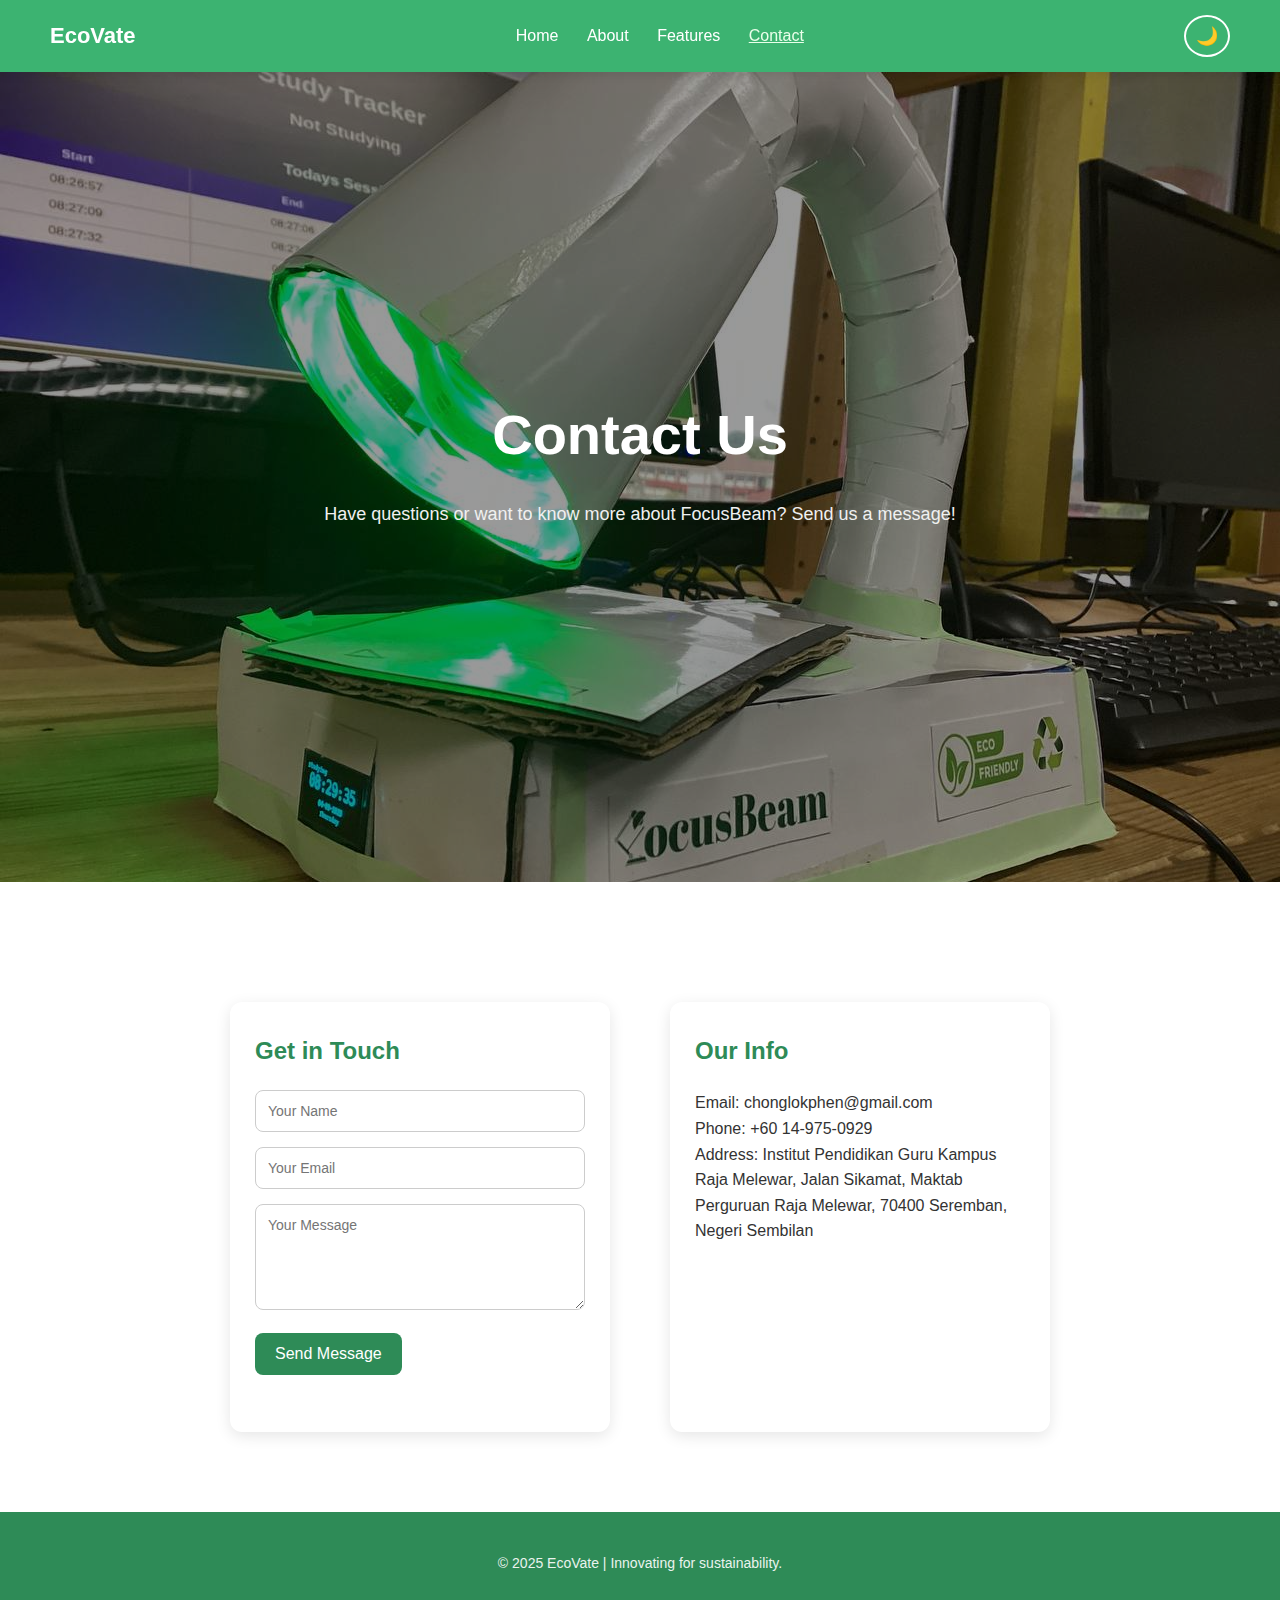
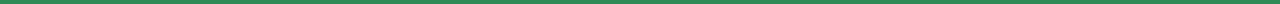
<file: contact.html>
<!DOCTYPE html>
<html lang="en">
<head>
  <meta charset="UTF-8" />
  <meta name="viewport" content="width=device-width, initial-scale=1.0" />
  <title>Contact | EcoVate</title>
  <link rel="apple-touch-icon" sizes="180x180" href="/apple-touch-icon.png">
<link rel="icon" type="image/png" sizes="32x32" href="/favicon-32x32.png">
<link rel="icon" type="image/png" sizes="16x16" href="/favicon-16x16.png">
<link rel="manifest" href="/site.webmanifest">
  <link rel="stylesheet" href="style.css" />
</head>
<body>
  <!-- HEADER -->
  <header>
    <div class="logo">EcoVate</div>
    <nav>
      <a href="index.html">Home</a>
      <a href="about.html">About</a>
      <a href="features.html">Features</a>
      <a href="contact.html" class="active">Contact</a>
    </nav>
    <button id="darkModeToggle">🌙</button>
  </header>

  <!-- HERO -->
  <section class="hero contact-hero">
    <div class="overlay"></div>
    <div class="hero-text">
      <h1>Contact Us</h1>
      <p>Have questions or want to know more about FocusBeam? Send us a message!</p>
    </div>
  </section>

  <!-- CONTACT SECTION -->
  <section class="contact-section">
    <div class="contact-container">

      <!-- CONTACT FORM -->
      <div class="contact-form">
        <h2>Get in Touch</h2>
        <form action="https://formspree.io/f/xkgkgpnb" method="POST">
          <input type="text" name="name" placeholder="Your Name" required>
          <input type="email" name="email" placeholder="Your Email" required>
          <textarea name="message" rows="5" placeholder="Your Message" required></textarea>
          <button type="submit">Send Message</button>
        </form>
      </div>

      <!-- CONTACT INFO + MAP -->
      <div class="contact-info">
        <h2>Our Info</h2>
        <p>Email: chonglokphen@gmail.com</p>
        <p>Phone: +60 14-975-0929</p>
        <p>Address: Institut Pendidikan Guru Kampus Raja Melewar, Jalan Sikamat, Maktab Perguruan Raja Melewar, 70400 Seremban, Negeri Sembilan</p>
        <div class="map-placeholder">
          <iframe 
            src="https://www.google.com/maps/embed?pb=!1m18!1m12!1m3!1d3985.2591463083536!2d101.95669927357346!3d2.739337355538019!2m3!1f0!2f0!3f0!3m2!1i1024!2i768!4f13.1!3m3!1m2!1s0x31cdddc06c4730d1%3A0x195e4f5221a4067a!2sInstitut%20Pendidikan%20Guru%20Kampus%20Raja%20Melewar!5e0!3m2!1sen!2smy!4v1763041532611!5m2!1sen!2smy" 
            width="100%" 
            height="200" 
            style="border:0;" 
            allowfullscreen="" 
            loading="lazy"
            referrerpolicy="no-referrer-when-downgrade">
          </iframe>
        </div>
      </div>

    </div>
  </section>

  <!-- FOOTER -->
  <footer>
    <p class="footer-bottom">© 2025 EcoVate | Innovating for sustainability.</p>
  </footer>

  <!-- DARK MODE SCRIPT -->
  <script>
    const toggle = document.getElementById('darkModeToggle');
    toggle.addEventListener('click', () => {
      document.body.classList.toggle('dark');
      toggle.textContent = document.body.classList.contains('dark') ? '☀️' : '🌙';
    });
  </script>
</body>
</html>
</file>
<file: style.css>
* {
  margin: 0;
  padding: 0;
  box-sizing: border-box;
  font-family: 'Poppins', sans-serif;
}

body {
  background-color: #fff;
  color: #333;
  line-height: 1.6;
  scroll-behavior: smooth;
}

/* HEADER */
header {
  background: #3CB371;
  color: white;
  display: flex;
  justify-content: space-between;
  align-items: center;
  padding: 15px 50px;
  position: sticky;
  top: 0;
  z-index: 10;
  box-shadow: 0 2px 10px rgba(0,0,0,0.1);
}

.logo {
  font-size: 22px;
  font-weight: bold;
}

nav a {
  color: white;
  text-decoration: none;
  margin: 0 12px;
  font-weight: 500;
  transition: 0.3s;
}

nav a:hover, nav a.active {
  color: #eaffea;
  text-decoration: underline;
}

/* HERO SECTION */
.hero {
  position: relative;
  background: url('productimg1.jpg') center/cover no-repeat;
  height: 90vh;
  display: flex;
  align-items: center;
  justify-content: center;
  color: white;
  text-align: center;
}

.hero .overlay {
  position: absolute;
  top: 0;
  left: 0;
  width: 100%;
  height: 100%;
  background: rgba(0,0,0,0.4);
  z-index: 0;
}

.hero-text {
  position: relative;
  z-index: 1;
  max-width: 700px;
}

.hero-text h1 {
  font-size: 56px;
  margin-bottom: 20px;
  color: #fff;
}

.hero-text p {
  font-size: 18px;
  margin-bottom: 35px;
  color: #f0f0f0;
}

.btn {
  background: #3CB371;
  color: white;
  padding: 14px 28px;
  border-radius: 30px;
  text-decoration: none;
  font-weight: 600;
  display: inline-block;
  margin-top: 10px;
  transition: 0.3s;
}

.btn:hover {
  background: #2e8b57;
  transform: scale(1.05);
}

/* SLIDER SECTION */
.slider-section {
  text-align: center;
  padding: 80px 20px;
  background: #f5fff5;
}

.slider-section h2 {
  color: #2e8b57;
  margin-bottom: 25px;
}

.slider {
  width: 90%;
  max-width: 800px;
  margin: auto;
  overflow: hidden;
  border-radius: 15px;
  box-shadow: 0 5px 20px rgba(0,0,0,0.1);
}

.slides {
  display: flex;
  transition: 0.6s ease;
}

.slides img {
  width: 100%;
  height: 400px;
  object-fit: cover;
}

/* ABOUT PRODUCT */
.about-product {
  padding: 80px 20px;
  text-align: center;
  max-width: 900px;
  margin: auto;
}

.about-product h2 {
  color: #2e8b57;
  margin-bottom: 20px;
}

.about-product p {
  margin-bottom: 20px;
  font-size: 17px;
}

/* CTA */
.cta {
  text-align: center;
  padding: 80px 20px;
  background: linear-gradient(to right, #3CB371, #2e8b57);
  color: white;
}

.cta h2 {
  font-size: 28px;
  margin-bottom: 15px;
}

/* FOOTER */
footer {
  background: #2e8b57;
  color: white;
  text-align: center;
  padding: 30px 15px;
}

.footer-socials img {
  width: 40px;
  transition: 0.3s;
}

.footer-socials img:hover {
  transform: scale(1.1);
}

.footer-bottom {
  font-size: 14px;
  margin-top: 10px;
  opacity: 0.9;
}

/* DARK MODE */
body.dark {
  background-color: #121212;
  color: #e0e0e0;
}

body.dark header {
  background: #1f4037;
}

body.dark nav a {
  color: #eaffea;
}

body.dark .btn {
  background: #228b22;
}

body.dark .cta {
  background: linear-gradient(to right, #006400, #0b3d0b);
}

body.dark footer {
  background: #1b5e20;
}

/* DARK MODE TOGGLE BUTTON */
#darkModeToggle {
  background: none;
  border: 2px solid white;
  border-radius: 50%;
  color: white;
  padding: 8px 10px;
  cursor: pointer;
  font-size: 18px;
  transition: 0.3s;
}

#darkModeToggle:hover {
  background: rgba(255,255,255,0.2);
}

/* VIDEO SECTION */
.video-section {
  text-align: center;
  padding: 80px 20px;
  background: #f5fff5;
}

body.dark .video-section {
  background: #1b1b1b;
}

.video-section h2 {
  color: #2e8b57;
  margin-bottom: 25px;
}

.video-placeholder iframe {
  width: 80%;
  height: 400px;
  border-radius: 15px;
  box-shadow: 0 5px 20px rgba(0,0,0,0.2);
}

/* ABOUT PAGE */
.about-hero {
  background: url('companylogo2.png') center/cover no-repeat;
  height: 60vh;
}

.about-section {
  text-align: center;
  max-width: 900px;
  margin: 80px auto;
  padding: 0 20px;
}

.about-section h2 {
  color: #2e8b57;
  margin-bottom: 20px;
}

.about-section p {
  font-size: 17px;
  margin-bottom: 20px;
  line-height: 1.8;
}

/* TEAM SECTION */
.team-section {
  background: #f5fff5;
  text-align: center;
  padding: 80px 20px;
}

body.dark .team-section {
  background: #1b1b1b;
}

.team-container {
  display: flex;
  justify-content: center;
  flex-wrap: wrap;
  gap: 40px;
  margin-top: 30px;
}

.team-member {
  background: white;
  border-radius: 15px;
  box-shadow: 0 5px 15px rgba(0,0,0,0.1);
  padding: 20px;
  width: 250px;
  transition: transform 0.3s ease;
}

body.dark .team-member {
  background: #2a2a2a;
}

.team-member:hover {
  transform: translateY(-5px);
}

.team-member img {
  width: 100%;
  height: 230px;
  object-fit: cover;
  border-radius: 12px;
  margin-bottom: 15px;
}

.team-member h3 {
  color: #2e8b57;
  margin-bottom: 8px;
}

.team-member p {
  font-size: 15px;
  color: #555;
}

/* SDG SECTION */
.sdg-section {
  text-align: center;
  padding: 80px 20px;
}

.sdg-section h2 {
  color: #2e8b57;
  margin-bottom: 30px;
}

.sdg-cards {
  display: flex;
  justify-content: center;
  flex-wrap: wrap;
  gap: 30px;
}

.sdg-card {
  background: #f5fff5;
  border-radius: 15px;
  padding: 20px;
  width: 300px;
  box-shadow: 0 4px 15px rgba(0,0,0,0.1);
  transition: transform 0.3s ease;
}

body.dark .sdg-card {
  background: #2a2a2a;
}

.sdg-card:hover {
  transform: translateY(-5px);
}

.sdg-card img {
  width: 80px;
  margin-bottom: 15px;
}

.sdg-card h3 {
  color: #2e8b57;
  margin-bottom: 10px;
}

.sdg-card p {
  font-size: 15px;
  line-height: 1.6;
}

/* VALUES SECTION */
.values-section {
  text-align: center;
  padding: 80px 20px;
  background: #f5fff5;
}

body.dark .values-section {
  background: #1b1b1b;
}

.values-container {
  display: flex;
  justify-content: center;
  flex-wrap: wrap;
  gap: 30px;
  margin-top: 30px;
}

.value-card {
  background: white;
  border-radius: 15px;
  box-shadow: 0 5px 15px rgba(0,0,0,0.1);
  padding: 25px;
  width: 280px;
  transition: transform 0.3s;
}

body.dark .value-card {
  background: #2a2a2a;
}

.value-card:hover {
  transform: translateY(-5px);
}

.value-card img {
  width: 60px;
  margin-bottom: 15px;
}

.value-card h3 {
  color: #2e8b57;
  margin-bottom: 10px;
}

/* TEAM QUOTES */
.team-member blockquote {
  font-style: italic;
  color: #555;
  margin-top: 10px;
  font-size: 14px;
}

body.dark .team-member blockquote {
  color: #ddd;
}

/* HOW WE WORK */
.how-section {
  text-align: center;
  max-width: 900px;
  margin: 80px auto;
  padding: 0 20px;
}

.how-section h2 {
  color: #2e8b57;
  margin-bottom: 15px;
}

.how-section p {
  font-size: 17px;
  margin-bottom: 20px;
}

.how-section ul {
  list-style: none;
  padding: 0;
}

.how-section li {
  font-size: 16px;
  margin: 8px 0;
  line-height: 1.6;
}

/* --- CORE VALUES CIRCLE --- */
.values-circle-section {
  text-align: center;
  padding: 90px 20px;
  background: #f5fff5;
}

body.dark .values-circle-section { background: #1b1b1b; }

.circle-container {
  position: relative;
  width: 380px;
  height: 380px;
  margin: 50px auto;
  border-radius: 50%;
  background: conic-gradient(
    #2e8b57 0deg 120deg,
    #5cb85c 120deg 240deg,
    #9ccc65 240deg 360deg
  );
  display: flex;
  align-items: center;
  justify-content: center;
  color: white;
  font-family: 'Poppins', sans-serif;
  overflow: hidden;
  box-shadow: 0 8px 25px rgba(0,0,0,0.2);
  transition: transform .3s;
}

.circle-container:hover { transform: scale(1.03); }

.segment {
  position: absolute;
  width: 60%;
  text-align: center;
  padding: 10px;
}

.segment h3 { margin-bottom: 8px; }

.innovation { top: 20px; left: 50%; transform: translateX(-50%); }
.sustainability { bottom: 20px; left: 15%; transform: rotate(-25deg); }
.collaboration { bottom: 20px; right: 15%; transform: rotate(25deg); }

body.dark .circle-container { 
  background: conic-gradient(#357a38 0deg 120deg,#4c9b4c 120deg 240deg,#81c784 240deg 360deg);
}

/* --- E.C.O.V.E. Steps --- */
.eco-steps {
  max-width: 700px;
  margin: 40px auto;
  font-size: 17px;
  text-align: left;
  line-height: 1.8;
}

.eco-steps div {
  margin: 8px 0;
  display: flex;
  align-items: center;
}

.eco-steps .initial {
  color: #2e8b57;
  font-weight: bold;
  font-size: 22px;
  width: 30px;
  display: inline-block;
  text-align: center;
}

body.dark .eco-steps .initial {
  color: #80e27e;
}

/* --- SIMPLE CORE VALUES SECTION --- */
.values-simple-section {
  text-align: center;
  padding: 80px 20px;
  background: #f5fff5;
}

body.dark .values-simple-section { background: #1b1b1b; color: #ddd; }

.values-simple-section h2 {
  color: #2e8b57;
  margin-bottom: 40px;
}

.values-logo img {
  width: 120px;
  margin-bottom: 40px;
}

.values-container {
  display: flex;
  justify-content: center;
  flex-wrap: wrap;
  gap: 30px;
}

.value-card {
  background: white;
  border-radius: 12px;
  padding: 25px 20px;
  width: 250px;
  box-shadow: 0 4px 15px rgba(0,0,0,0.1);
  transition: transform 0.3s;
  text-align: center;
}

body.dark .value-card { background: #2a2a2a; color: #ddd; }

.value-card:hover { transform: translateY(-5px); }

.value-card h3 { color: #2e8b57; margin-bottom: 10px; }

.value-card p { font-size: 15px; line-height: 1.6; }

/* Responsive */
@media (max-width: 700px) {
  .values-container {
    flex-direction: column;
    align-items: center;
  }
}

/* --- FEATURES HERO --- */
.features-hero {
  background: url('productimg5.jpg') center/cover no-repeat;
  height: 60vh;
  position: relative;
}

.features-hero .hero-text img.product-img {
  width: 250px;
  margin-top: 20px;
  border-radius: 12px;
}

/* --- FEATURES CARDS --- */
.features-section {
  text-align: center;
  padding: 80px 20px;
}

.features-section h2 { color: #2e8b57; margin-bottom: 40px; }

.features-container {
  display: flex;
  flex-wrap: wrap;
  justify-content: center;
  gap: 30px;
}

.feature-card {
  background: white;
  border-radius: 12px;
  padding: 25px 20px;
  width: 250px;
  box-shadow: 0 4px 15px rgba(0,0,0,0.1);
  transition: transform 0.3s;
}

body.dark .feature-card { background: #2a2a2a; color: #ddd; }

.feature-card:hover { transform: translateY(-5px); }

.feature-card h3 { color: #2e8b57; margin-bottom: 10px; }

/* --- FUTURE FEATURES --- */
.future-section {
  text-align: center;
  padding: 60px 20px;
}

.future-section h2 { color: #2e8b57; margin-bottom: 20px; }

.future-section ul {
  list-style: none;
  padding: 0;
}

.future-section li {
  font-size: 16px;
  margin: 8px 0;
}

/* --- VIDEO PLACEHOLDER --- */
.video2-section {
  text-align: center;
  padding: 60px 20px;
}

.video2-placeholder {
  width: 80%;
  max-width: 600px;
  height: 340px;
  margin: 20px auto;
  background: #ddd;
  display: flex;
  justify-content: center;
  align-items: center;
  color: #555;
  font-weight: bold;
  border-radius: 12px;
}

body.dark .video2-placeholder { background: #333; color: #ddd; }

/* Responsive */
@media (max-width: 700px) {
  .features-container { flex-direction: column; align-items: center; }
  .feature-card { width: 80%; }
}

/* --- PRODUCT INTRO --- */
.product-intro {
  padding: 80px 20px;
  text-align: center;
}

.intro-container {
  display: flex;
  justify-content: center;
  align-items: center;
  flex-wrap: wrap;
  gap: 40px;
  margin-top: 30px;
}

.intro-text {
  max-width: 450px;
  text-align: left;
}

.intro-text p {
  margin-bottom: 15px;
  font-size: 16px;
  line-height: 1.6;
}

.intro-image img {
  width: 300px;
  border-radius: 12px;
}

body.dark .intro-text { color: #ddd; }

/* --- HOW IT WORKS --- */
.how-it-works {
  text-align: center;
  padding: 80px 20px;
}

.works-container {
  display: flex;
  justify-content: center;
  flex-wrap: wrap;
  gap: 30px;
  margin-top: 30px;
}

.work-step {
  background: white;
  border-radius: 12px;
  padding: 20px;
  width: 220px;
  box-shadow: 0 4px 15px rgba(0,0,0,0.1);
  transition: transform 0.3s;
}

body.dark .work-step { background: #2a2a2a; color: #ddd; }

.work-step:hover { transform: translateY(-5px); }

.work-step img {
  width: 80px;
  margin-bottom: 12px;
}

.work-step h4 {
  color: #2e8b57;
  margin-bottom: 8px;
}

/* Responsive for mobile */
@media (max-width: 700px) {
  .intro-container, .works-container { flex-direction: column; align-items: center; }
  .intro-image img, .work-step { width: 80%; }
}

/* --- IMAGE SLIDER --- */
.image-slider2-section {
  text-align: center;
  padding: 60px 20px;
}

.image-slider2-section h2 { color: #2e8b57; margin-bottom: 30px; }

.slider2-container {
  position: relative;
  width: 80%;
  max-width: 1000px;
  margin: 0 auto;
  overflow: hidden;
  border-radius: 12px;
  box-shadow: 0 4px 15px rgba(0,0,0,0.2);
}

.slide2 {
  display: none;
  width: 100%;
  transition: opacity 0.5s ease-in-out;
}

.slide2 img {
  width: 100%;
  border-radius: 12px;
}

.slide2.active { display: block; }

.slider2-container .prev,
.slider2-container .next {
  position: absolute;
  top: 50%;
  transform: translateY(-50%);
  background: rgba(46, 139, 87, 0.8);
  color: white;
  border: none;
  padding: 12px;
  border-radius: 50%;
  cursor: pointer;
  font-size: 18px;
}

.slider2-container .prev { left: 10px; }
.slider2-container .next { right: 10px; }

.slider2-container .prev:hover,
.slider2-container .next:hover { background: #2e8b57; }

body.dark .slider2-container .prev,
body.dark .slider2-container .next { background: rgba(140, 255, 140, 0.8); }

/* --- FANCY IMAGE SLIDER --- */
.image-slider2-section {
  text-align: center;
  padding: 60px 20px;
}

.image-slider2-section h2 { color: #2e8b57; margin-bottom: 30px; }

.slider2-container {
  position: relative;
  width: 80%;
  max-width: 1000px;
  margin: 0 auto;
  overflow: hidden;
  border-radius: 12px;
  box-shadow: 0 4px 15px rgba(0,0,0,0.2);
}

/* Slides */
.slide2 { display: none; position: relative; }
.slide2 img { width: 100%; border-radius: 12px; }
.slide2 .caption {
  position: absolute;
  bottom: 10px;
  width: 100%;
  text-align: center;
  color: white;
  font-weight: bold;
  background: rgba(0,0,0,0.5);
  padding: 8px 0;
  border-radius: 0 0 12px 12px;
  font-size: 14px;
}

/* Fade Animation */
.fade { animation-name: fade; animation-duration: 1s; }
@keyframes fade { from {opacity: .4} to {opacity: 1} }

/* Arrows */
.slider2-container .prev,
.slider2-container .next {
  position: absolute;
  top: 50%;
  transform: translateY(-50%);
  background: rgba(46, 139, 87, 0.8);
  color: white;
  border: none;
  padding: 12px;
  border-radius: 50%;
  cursor: pointer;
  font-size: 18px;
}

.slider2-container .prev { left: 10px; }
.slider2-container .next { right: 10px; }

.slider2-container .prev:hover,
.slider2-container .next:hover { background: #2e8b57; }

/* Dots */
.dots-container {
  text-align: center;
  margin-top: 15px;
}

.dot {
  height: 12px;
  width: 12px;
  margin: 0 5px;
  background-color: #bbb;
  border-radius: 50%;
  display: inline-block;
  cursor: pointer;
  transition: background 0.3s;
}

.dot.active { background-color: #2e8b57; }

body.dark .slide2 .caption { background: rgba(0,0,0,0.7); }
body.dark .dot.active { background-color: #80e27e; }

/* --- CONTACT PAGE --- */
.contact-section {
  padding: 80px 20px;
  text-align: center;
}

.contact-container {
  display: flex;
  justify-content: center;
  gap: 60px;
  flex-wrap: wrap;
  margin-top: 40px;
}

.contact-form, .contact-info {
  background: white;
  border-radius: 12px;
  padding: 30px 25px;
  width: 380px; /* Wider containers */
  max-width: 450px;
  box-shadow: 0 4px 15px rgba(0,0,0,0.1);
  text-align: left;
}

body.dark .contact-form,
body.dark .contact-info { background: #2a2a2a; color: #ddd; }

.contact-form h2,
.contact-info h2 { color: #2e8b57; margin-bottom: 20px; }

.contact-form input,
.contact-form textarea {
  width: 100%;
  padding: 12px;
  margin-bottom: 15px;
  border-radius: 8px;
  border: 1px solid #ccc;
  font-size: 14px;
}

body.dark .contact-form input,
body.dark .contact-form textarea { background: #444; border: 1px solid #666; color: #ddd; }

.contact-form button {
  background: #2e8b57;
  color: white;
  padding: 12px 20px;
  border: none;
  border-radius: 8px;
  cursor: pointer;
  font-size: 16px;
}

.contact-form button:hover { background: #246b45; }

/* MAP */
.map-placeholder iframe {
  width: 100%;
  height: 100%;
  border-radius: 12px;
}

/* Responsive */
@media (max-width: 900px) {
  .contact-container { flex-direction: column; align-items: center; }
  .contact-form, .contact-info { width: 90%; }
}

/* --- DARK MODE: SLIDER / GALLERY FIXES --- */
/* For the simple slider used on index.html */
body.dark .slider-section,
body.dark .image-slider2section,
body.dark .slider-container {
  background: #121212;
}

/* If you used the simple .slider + .slides setup */
body.dark .slider {
  background: #151515;
  box-shadow: 0 6px 22px rgba(0,0,0,0.6);
}
body.dark .slides img {
  filter: brightness(0.95) contrast(0.95);
}

/* If you used the fancy .fade slider (features page) */
body.dark .slide .caption {
  background: rgba(0,0,0,0.7);
  color: #e8ffe8;
}

/* arrows/buttons */
body.dark .slider-container .prev,
body.dark .slider-container .next,
body.dark .slider .prev,
body.dark .slider .next {
  background: rgba(120, 255, 140, 0.14);
  color: #eaffea;
  box-shadow: 0 4px 14px rgba(0,0,0,0.6);
}
body.dark .slider-container .prev:hover,
body.dark .slider-container .next:hover,
body.dark .slider .prev:hover,
body.dark .slider .next:hover {
  background: rgba(120, 255, 140, 0.28);
}

/* dots */
body.dark .dot {
  background-color: #444;
}
body.dark .dot.active {
  background-color: #80e27e;
}

/* caption text for simple slider (if any text overlays exist) */
body.dark .slider-section .caption,
body.dark .image-slider-section .caption {
  color: #e6ffe6;
}

/* ensure placeholder box for index (if used) looks good */
body.dark .video-placeholder,
body.dark .map-placeholder {
  background: #222;
  color: #ddd;
}

/* small tweak: reduce image glare in dark mode */
body.dark img {
  image-rendering: auto;
}
</file>
